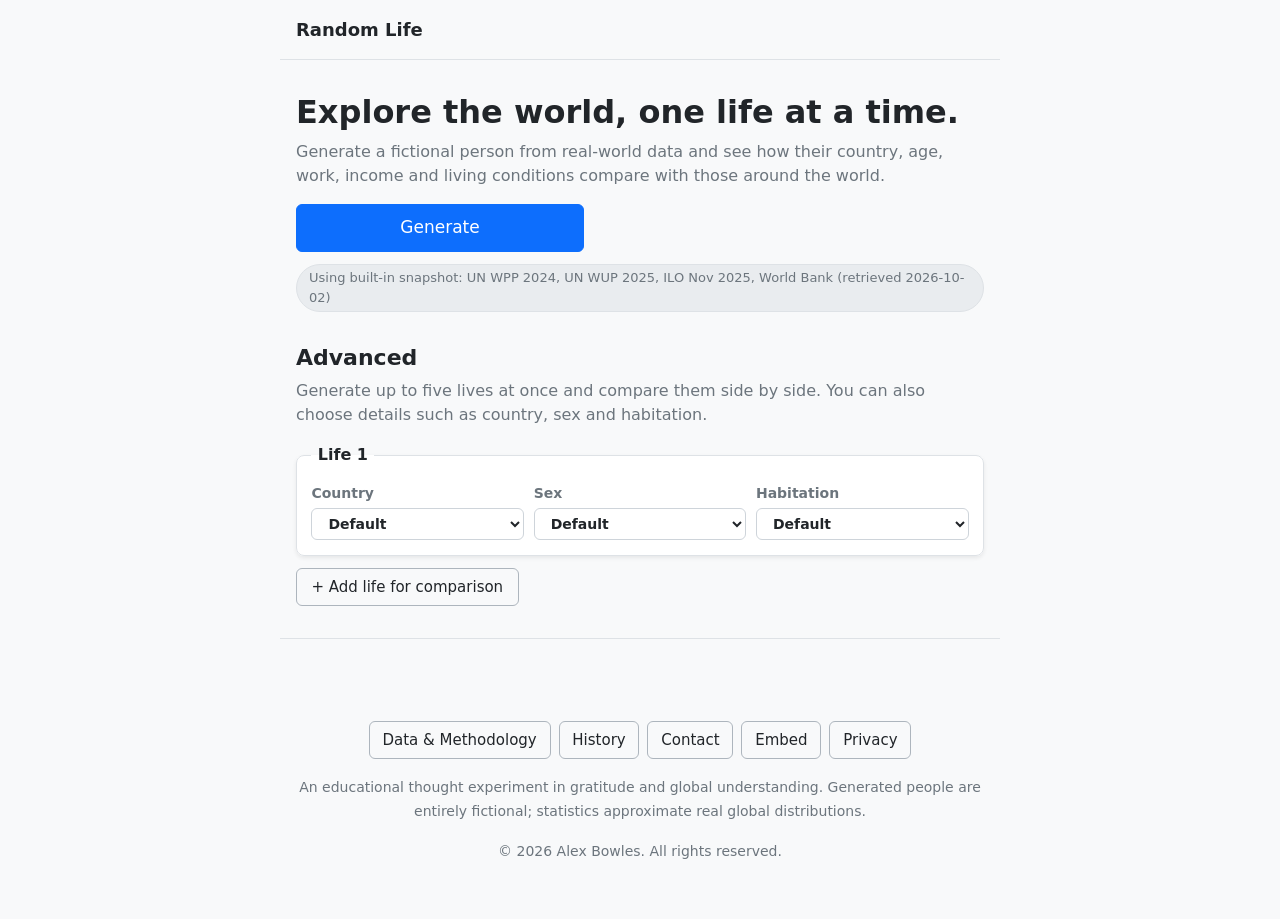
<file: index.html>
<!DOCTYPE html>
<html lang="en">
<head>
  <meta charset="UTF-8">
  <meta name="viewport" content="width=device-width, initial-scale=1">
  <meta name="color-scheme" content="light dark">
  <title>Random Life Generator – Discover a Random Life on Earth</title>
  <meta name="description" content="Free random life generator: create a statistically plausible fictional person — country, age, occupation, income and more, weighted by real global data.">
  <meta name="robots" content="index, follow, max-image-preview:large">
  <meta name="author" content="Alex Bowles">
  <meta name="theme-color" media="(prefers-color-scheme: light)" content="#f8f9fa">
  <meta name="theme-color" media="(prefers-color-scheme: dark)" content="#212529">
  <link rel="canonical" href="https://randomlife.fyi/">
  <meta property="og:type" content="website">
  <meta property="og:site_name" content="Random Life">
  <meta property="og:locale" content="en_US">
  <meta property="og:title" content="Random Life Generator – Discover a Random Life on Earth">
  <meta property="og:description" content="Generate a random person with our free random life generator — a statistically plausible fictional identity with country, age, job, income and more.">
  <meta property="og:url" content="https://randomlife.fyi/">
  <meta property="og:image" content="https://randomlife.fyi/icons/icon-full.png">
  <meta property="og:image:type" content="image/png">
  <meta property="og:image:width" content="1024">
  <meta property="og:image:height" content="1024">
  <meta property="og:image:alt" content="Random Life icon">
  <meta name="twitter:card" content="summary_large_image">
  <meta name="twitter:title" content="Random Life Generator – Discover a Random Life on Earth">
  <meta name="twitter:description" content="Generate a random person with our free random life generator — a statistically plausible fictional identity with country, age, job, income and more.">
  <meta name="twitter:image" content="https://randomlife.fyi/icons/icon-full.png">
  <meta name="twitter:image:alt" content="Random Life icon">
  <meta name="apple-mobile-web-app-capable" content="yes">
  <meta name="apple-mobile-web-app-status-bar-style" content="default">
  <meta name="apple-mobile-web-app-title" content="Random Life">
  <link rel="apple-touch-icon" sizes="180x180" href="icons/apple-touch-icon.png">
  <link rel="manifest" href="manifest.webmanifest">
  <link rel="icon" href="favicon.ico" sizes="any">
  <link rel="stylesheet" href="styles.css">
  <link rel="preconnect" href="https://api.worldbank.org" crossorigin>
  <link rel="dns-prefetch" href="https://api.worldbank.org">
  <script type="application/ld+json">
  {
    "@context": "https://schema.org",
    "@type": "WebApplication",
    "name": "Random Life Generator",
    "alternateName": ["Random Life", "Random Person Generator", "Fictional Identity Generator"],
    "url": "https://randomlife.fyi/",
    "applicationCategory": "EntertainmentApplication",
    "operatingSystem": "Any",
    "browserRequirements": "Requires JavaScript",
    "offers": { "@type": "Offer", "price": "0", "priceCurrency": "USD" },
    "author": { "@type": "Person", "name": "Alex Bowles" },
    "description": "Free random life generator that creates a statistically plausible fictional person — country, age, sex, urban or rural home, occupation, income, life expectancy and more — weighted by official UN, ILO and World Bank data.",
    "featureList": "Random person generator, fictional identity generator, random country picker, age and occupation generator, income estimate, offline support",
    "screenshot": "https://randomlife.fyi/icons/icon-full.png",
    "isAccessibleForFree": true
  }
  </script>
</head>
<body>
  <header class="container">
    <nav>
      <ul>
        <li><strong>Random Life</strong></li>
      </ul>
    </nav>
  </header>

  <main class="container">
    <section>
      <h1>Explore the world, one life at a time.</h1>
      <p>Generate a fictional person from real-world data and see how their country, age, work, income and living conditions compare with those around the world.</p>
      <button id="generate-btn" type="button">Generate</button>
    </section>

    <section id="profile-section" aria-live="polite" hidden>
      <article id="profile-card">
        <header>
          <h2 id="person-name"></h2>
          <p>
            <span id="person-age-gender"></span><br>
            <span id="person-country"><span id="country-flag"></span> <span id="country-name"></span></span>
          </p>
        </header>
        <div class="overflow-auto">
          <table>
            <tbody id="profile-attributes"></tbody>
          </table>
        </div>
        <footer>
          <button id="regenerate-btn" type="button" class="secondary">Generate again</button>
        </footer>
      </article>
    </section>

    <p><small id="data-status" aria-live="polite"></small></p>

    <section id="advanced-section" aria-labelledby="advanced-heading">
      <h2 id="advanced-heading">Advanced</h2>
      <p>Generate up to five lives at once and compare them side by side. You can also choose details such as country, sex and habitation.</p>
      <div id="life-controls-section" aria-label="Life output controls">
        <div id="life-controls"></div>
        <button id="add-life-btn" type="button" class="secondary outline">+ Add life for comparison</button>
      </div>
    </section>
  </main>

  <footer class="container">
    <div style="text-align:center; min-height:50px; margin-bottom:1rem;">
<script>
  atOptions = {
    'key' : '9b01f73b28caab49e3c60b6ccc392688',
    'format' : 'iframe',
    'height' : 50,
    'width' : 320,
    'params' : {}
  };
</script>
<script src="https://www.highrevenueformat.com/9b01f73b28caab49e3c60b6ccc392688/invoke.js"></script>
    </div>
    <div class="footer-actions">
      <button id="info-btn" type="button" class="secondary outline" aria-expanded="false" aria-controls="info-dialog">Data &amp; Methodology</button>
      <button id="history-btn" type="button" class="secondary outline" aria-expanded="false" aria-controls="history-dialog">History</button>
      <button id="contact-btn" type="button" class="secondary outline" aria-expanded="false" aria-controls="contact-dialog">Contact</button>
      <button id="embed-btn" type="button" class="secondary outline" aria-expanded="false" aria-controls="embed-dialog">Embed</button>
      <button id="privacy-btn" type="button" class="secondary outline" aria-expanded="false" aria-controls="privacy-dialog">Privacy</button>
    </div>
    <p><small>An educational thought experiment in gratitude and global understanding. Generated people are entirely fictional; statistics approximate real global distributions.</small></p>
    <p><small>© 2026 Alex Bowles. All rights reserved.</small></p>
  </footer>

  <dialog id="history-dialog" aria-label="History">
    <article>
      <header>
        <button class="dialog-close" type="button" rel="prev" aria-label="Close"></button>
        <h2>History</h2>
      </header>
      <div class="history-tabs" role="tablist" aria-label="History sections">
        <button id="history-tab-recent" type="button" class="secondary outline" role="tab" aria-selected="true" aria-controls="history-recent-pane">Recent</button>
        <button id="history-tab-saved" type="button" class="secondary outline" role="tab" aria-selected="false" aria-controls="history-saved-pane">Saved</button>
      </div>
      <div id="history-recent-pane" role="tabpanel" aria-labelledby="history-tab-recent">
        <p id="history-recent-empty" class="history-empty">No lives generated yet in this session.</p>
        <ul id="history-recent-list" class="history-list"></ul>
      </div>
      <div id="history-saved-pane" role="tabpanel" aria-labelledby="history-tab-saved" hidden>
        <p id="history-saved-empty" class="history-empty">No saved lives yet. Click “Save” next to a recent life to keep it here.</p>
        <ul id="history-saved-list" class="history-list"></ul>
      </div>
      <footer>
        <button class="dialog-close secondary" type="button">Close</button>
      </footer>
    </article>
  </dialog>

  <dialog id="contact-dialog" aria-label="Contact">
    <article>
      <header>
        <button class="dialog-close" type="button" rel="prev" aria-label="Close"></button>
        <h2>Contact</h2>
      </header>
      <!--
        FormSubmit.co: submissions are sent to alexbowles@ferranox.xyz.
        First submission needs one-time activation via the FormSubmit confirmation email.
      -->
      <form action="https://formsubmit.co/de76c51febb6ea70d8ef155535d649cb" method="POST">
        <label for="contact-name">Name
          <input type="text" id="contact-name" name="name" autocomplete="name" placeholder="Your name" required maxlength="100">
        </label>

        <label for="contact-email">Email
          <input type="email" id="contact-email" name="email" autocomplete="email" placeholder="you@example.com" required maxlength="254">
        </label>

        <label for="contact-subject">Subject
          <select id="contact-subject" name="_subject" required>
            <option value="" disabled selected>Choose a subject</option>
            <option value="General question about Random Life">General question</option>
            <option value="Bug report for Random Life">Bug report</option>
            <option value="Data or methodology question">Data / methodology question</option>
            <option value="Privacy request for Random Life">Privacy request</option>
            <option value="Other enquiry for Random Life">Other</option>
          </select>
        </label>

        <label for="contact-message">Message
          <textarea id="contact-message" name="message" rows="6" placeholder="How can we help?" required maxlength="5000"></textarea>
        </label>

        <!-- FormSubmit.co options -->
        <input type="hidden" name="_template" value="table">
        <input type="hidden" name="_captcha" value="true">
        <!-- Honeypot for spam bots (must stay empty). Real users will not see this. -->
        <input type="text" name="_honey" style="display:none" tabindex="-1" autocomplete="off" aria-hidden="true">

        <button type="submit">Send message</button>
      </form>
      <footer>
        <button class="dialog-close secondary" type="button">Close</button>
      </footer>
    </article>
  </dialog>

  <dialog id="embed-dialog" aria-label="Embed Random Life">
    <article>
      <header>
        <button class="dialog-close" type="button" rel="prev" aria-label="Close"></button>
        <h2>Embed Random Life</h2>
      </header>

      <p>Configure a random life generator and copy the resulting HTML into your own website.</p>

      <h3>Embed code</h3>
      <div class="embed-snippet-wrap">
        <pre><code id="embed-snippet"></code></pre>
        <button id="embed-copy-btn" type="button" class="secondary">Copy HTML</button>
        <p><small id="embed-copy-status" aria-live="polite"></small></p>
      </div>

      <h3>Generator options</h3>
      <div class="embed-lives-row">
        <label for="embed-lives-count">Number of lives
          <select id="embed-lives-count">
            <option value="1" selected>1</option>
            <option value="2">2</option>
            <option value="3">3</option>
            <option value="4">4</option>
            <option value="5">5</option>
          </select>
        </label>
      </div>
      <div id="embed-life-controls" aria-label="Embedded lives configuration"></div>

      <div class="embed-styling">
        <h3>Embed styling</h3>
        <div class="embed-style-grid">
          <label for="embed-width-mode">Width
            <select id="embed-width-mode">
              <option value="responsive" selected>Responsive (fills container)</option>
              <option value="fixed">Fixed width</option>
            </select>
          </label>
          <label for="embed-max-width">Maximum width (px)
            <input type="number" id="embed-max-width" min="100" max="2000" step="1" value="900">
          </label>
          <label for="embed-fixed-width">Fixed width (px)
            <input type="number" id="embed-fixed-width" min="200" max="2000" step="1" value="900">
          </label>
          <label for="embed-height">Height (px)
            <input type="number" id="embed-height" min="200" max="2000" step="1" value="600">
          </label>
          <label class="embed-check" for="embed-border">
            <input type="checkbox" id="embed-border"> Show border
          </label>
          <label for="embed-radius">Border radius (px)
            <input type="number" id="embed-radius" min="0" max="50" step="1" value="0">
          </label>
        </div>
      </div>

      <footer>
        <button class="dialog-close secondary" type="button">Close</button>
      </footer>
    </article>
  </dialog>

  <dialog id="privacy-dialog" aria-label="Privacy notice">
    <article>
      <header>
        <button class="dialog-close" type="button" rel="prev" aria-label="Close"></button>
        <h2>Privacy Notice</h2>
      </header>

      <p><small>Last updated: 28 September 2026.</small></p>
      <p>Random Life (randomlife.fyi) is run by <strong>Alex Bowles</strong>. There are no accounts and no sign-in. Contact us any time through the Contact form on this site.</p>

      <h3>Data on your device</h3>
      <p>Saved lives, cached country data, and offline files stay in your own browser (local storage and service-worker cache — not cookies). They are never sent to us. Delete them at any time by clearing site data in your browser settings.</p>

      <h3>Contact form</h3>
      <p>Messages are delivered by <a href="https://formsubmit.co/" rel="noopener">FormSubmit.co</a> and emailed to us. Only what you type (name, email, subject, message) is sent, so please avoid sensitive personal data. We keep correspondence only as long as needed to handle your enquiry, then delete it.</p>

      <h3>Technical data</h3>
      <p>Our hosting provider may log basic connection data (IP address, pages requested, timestamps) for security and reliability. The World Bank API receives standard request data when the app fetches public country statistics. We do not combine these sources into profiles.</p>

      <h3>Advertising with Adsterra</h3>
      <p>This site displays ads supplied by <strong>Adsterra</strong> (AD Market Limited). To serve, measure, and protect against fraud, Adsterra and its partners may use cookies or similar identifiers on your device, including for frequency capping, reporting, and — where you consent — interest-based advertising. See <a href="https://adsterra.com/privacy-policy/" rel="noopener">Adsterra’s Privacy Policy</a> and <a href="https://adsterra.com/cookies/" rel="noopener">Cookies Policy</a> for details.</p>
      <p><strong>Your choices:</strong> block or delete cookies in your browser settings; opt out of interest-based ads at <a href="https://www.aboutads.info/choices" rel="noopener">aboutads.info/choices</a> or, in Europe, <a href="https://www.youronlinechoices.eu/" rel="noopener">youronlinechoices.eu</a>. A cookie-consent control for UK/EEA visitors is on our roadmap — until then, browser-level blocking is the way to refuse non-essential cookies.</p>

      <h3>Why we process data (UK/GDPR legal bases)</h3>
      <p>Consent for non-essential advertising cookies; legitimate interests for security, fraud prevention, basic logging, and replying to messages you send us.</p>

      <h3>Retention and transfers</h3>
      <p>On-device data lasts until you clear it. Contact emails are kept only as long as needed. Adsterra and other providers may process data outside your country (including outside the UK/EEA); where required this relies on safeguards such as adequacy decisions or standard contractual clauses in their terms.</p>

      <h3>Your rights</h3>
      <p>UK/GDPR: access, rectification, erasure, restriction, portability, objection, and withdrawing consent at any time. California and other US states: know, delete, correct, and opt out of sale/sharing of personal information (use the opt-out links above or contact us). To exercise any right, use the Contact form — we respond within one month. Children under 13: this is a general-audience site; we do not knowingly collect children’s data. Unhappy with our response? Complain to the UK ICO at <a href="https://ico.org.uk/make-a-complaint/" rel="noopener">ico.org.uk</a> or your local authority.</p>

      <footer>
        <button class="dialog-close secondary" type="button">Close</button>
      </footer>
    </article>
  </dialog>

  <dialog id="info-dialog" aria-label="Data sources and methodology">
    <article>
      <header>
        <button class="dialog-close" type="button" rel="prev" aria-label="Close"></button>
        <h2>Data Sources &amp; Methodology</h2>
      </header>

      <h3>Data sources</h3>
      <p>The numbers behind each generated life come from the official sources below. Reference years are stated because they are not all the same.</p>
      <ul>
        <li><strong>UN World Population Prospects 2024</strong> (<a href="https://population.un.org/wpp/" rel="noopener">UN DESA, Population Division</a>; medium variant, including the January 2026 interim update for Togo). Reference year 2023 (1 July), the last year the UN labels an estimate rather than a projection. Used for: total population (country weighting), female share, the male and female population at each single year of age 0-100, total fertility rate, and life expectancy at birth for men and women. Built into the site (snapshot); not fetched live.</li>
        <li><strong>UN World Urbanization Prospects 2025</strong> (<a href="https://population.un.org/wup/" rel="noopener">UN DESA, Population Division</a>). Share of the population living in urban areas under each country's own national definition of "urban" (not the Degree of Urbanization classification), 2023. Built into the site; not fetched live.</li>
        <li><strong>ILO modelled estimates, November 2025</strong> (<a href="https://ilostat.ilo.org/" rel="noopener">ILOSTAT</a>). Employment by broad sector (agriculture / industry / services, % of employed people aged 15+) and the unemployment rate (% of the labour force aged 15+), 2024, the latest full year in the release. These are modelled estimates: where a country has no recent survey the ILO imputes values. Built into the site; not fetched live.</li>
        <li><strong>World Bank Open Data (World Development Indicators)</strong> (<a href="https://data.worldbank.org/" rel="noopener">data.worldbank.org</a>). GDP per capita (current US$), access to electricity, basic drinking water, basic sanitation and internet use, plus each country's income group and region. Newest value per country within the last ten years. The access and internet series are published by the World Bank from their originators (SDG 7.1.1 electrification dataset; WHO/UNICEF Joint Monitoring Programme; International Telecommunication Union). Fetched live when online, with a built-in snapshot as fallback.</li>
      </ul>
      <p>Where a UN or ILO source has no value for a country, the matching World Bank series is used if it has one; otherwise the value is left blank and the generator uses its default (for example, the field shows N/A).</p>

      <h3>Live data</h3>
      <p>When online, the app fetches the World Bank country list (income groups and regions) and the most recent value (<code>mrv=5</code>, newest available kept) for these five indicators. Each one is checked (expected structure, finite numbers in a sensible range, known country codes) and applied on its own; anything that fails keeps its built-in value.</p>
      <ul>
        <li><code>NY.GDP.PCAP.CD</code> - GDP per capita (current US$)</li>
        <li><code>EG.ELC.ACCS.ZS</code> - access to electricity (% of population)</li>
        <li><code>SH.H2O.BASW.ZS</code> - people using at least basic drinking water services (%)</li>
        <li><code>SH.STA.BASS.ZS</code> - people using at least basic sanitation services (%)</li>
        <li><code>IT.NET.USER.ZS</code> - individuals using the internet (% of population)</li>
      </ul>
      <p>The UN and ILO figures are bulk downloads that are revised only every year or two, so they are not requested from your browser: they are built into the site as a compact snapshot, which also means the first life can be generated with no network. Flags are derived from country codes and need no data source. Live results are cached in your browser (refreshed every 12 hours). If the API is unavailable, the app falls back to cached and then built-in data.</p>

      <h3>Methodology</h3>
      <ul>
        <li><strong>Country</strong> - picked at random from all World Bank members (plus Taiwan), weighted by UN population, so bigger countries turn up more often.</li>
        <li><strong>Sex</strong> - drawn from the country's female share of the population.</li>
        <li><strong>Age</strong> - drawn from the country's UN population at each single year of age (0 to 100; 100 means 100 or older) for the person's sex. Once the person's sex is drawn, age comes from that sex's distribution, so ages differ by sex as they do in the real population. If a country had no age data the older six-band approximation would be used instead; currently only the Channel Islands rely on it.</li>
        <li><strong>Urban vs. rural</strong> - decided by the country's urban share under its national definition.</li>
        <li><strong>Occupation</strong> - Random Life's own model: a hand-built list weighted by income group and habitat, refined per country by its employment mix (agriculture / industry / services) and unemployment rate, limited to plausible working ages, with student and retirement shares that differ by income group.</li>
        <li><strong>Income</strong> - Random Life's own construction: GDP per capita multiplied by hand-built ratios for income group, occupation and age, plus random variation. A rough figure in nominal USD, not PPP.</li>
        <li><strong>Habitation</strong> - Random Life's own dwelling-type tables by income group and urban / rural.</li>
        <li><strong>Life expectancy</strong> - the national average at birth for the person's sex. It is a population average, not a prediction for any individual.</li>
        <li><strong>Electricity, drinking water, sanitation, and internet</strong> - Random Life's own probability model: the person either has it or not, drawn from the national rate (a country with 63% electricity access gives each person a 63% chance). A national percentage is a probability, not a claim about any particular household.</li>
        <li><strong>Children</strong> - drawn from the national total fertility rate and adjusted for age (Random Life's own rule): under-18s have none, and completed family size is approached by the mid-40s.</li>
      </ul>

      <h3>Official data and Random Life's own modelling</h3>
      <ul>
        <li><strong>Official data:</strong> World Bank GDP per capita, electricity, water, sanitation, internet, income group and region.</li>
        <li><strong>Official modelled data:</strong> UN population, age, fertility, life expectancy and urban figures are UN estimates built from censuses, surveys and demographic models; ILO sector and unemployment figures are ILO modelled estimates.</li>
        <li><strong>Random Life's own assumptions (not official statistics):</strong> occupation probabilities, the income construction, dwelling-type tables, student and retired shares, the probability model for water, sanitation, electricity and internet, and the age rules for children. Official inputs do not make these outputs official or accurate for any real person.</li>
      </ul>

      <h3>Limitations</h3>
      <ul>
        <li>Income figures are rough estimates in nominal USD - <em>not</em> adjusted for local purchasing power (PPP).</li>
        <li>Population, age, fertility, life expectancy and urban figures refer to 2023, sector and unemployment figures to 2024, and World Bank values to the newest year available (typically 1-2 years old).</li>
        <li>Names are illustrative, grouped by broad cultural region, and are not exhaustive or country-specific.</li>
        <li>Some small territories lack values in some sources and show N/A. Taiwan is not covered by the World Bank, so its GDP per capita and access figures are earlier approximations that have no official source here.</li>
      </ul>

      <h3>Attribution and licences</h3>
      <ul>
        <li>United Nations, Department of Economic and Social Affairs, Population Division (2024). World Population Prospects 2024, Online Edition (with the 2026 interim update for Togo); and (2025) World Urbanization Prospects 2025, Online Data. Licensed under <a href="https://creativecommons.org/licenses/by/3.0/igo/" rel="noopener">CC BY 3.0 IGO</a>. Random Life reformats and combines these data; this does not imply endorsement by the United Nations.</li>
        <li>ILOSTAT, ILO modelled estimates, November 2025 (<a href="https://ilostat.ilo.org/" rel="noopener">ilostat.ilo.org</a>). &copy; International Labour Organization, <a href="https://creativecommons.org/licenses/by/4.0/" rel="noopener">CC BY 4.0</a>. Sector shares are calculated by Random Life from ILO employment counts. This adaptation has not been reviewed or endorsed by the ILO.</li>
        <li>World Bank, World Development Indicators, <a href="https://creativecommons.org/licenses/by/4.0/" rel="noopener">CC BY 4.0</a>. Internet use: ITU; drinking water and sanitation: WHO/UNICEF JMP; electricity: SDG 7.1.1 custodians; GDP per capita: national accounts, OECD and World Bank staff estimates.</li>
      </ul>

      <h3>Note</h3>
      <p>All generated people are <strong>entirely fictional</strong>. No attempt is made to represent any real individual, living or dead.</p>

      <footer>
        <button class="dialog-close secondary" type="button">Close</button>
      </footer>
    </article>
  </dialog>

  <!-- Classic scripts, loaded in dependency order (no bundler required). -->
  <script src="js/names.js"></script>
  <script src="js/dataset.js"></script>
  <script src="js/data.js"></script>
  <script src="js/generator.js"></script>
  <script src="js/embed.js"></script>
  <script src="js/ui.js"></script>
  <script src="js/app.js"></script>
</body>
</html>
</file>
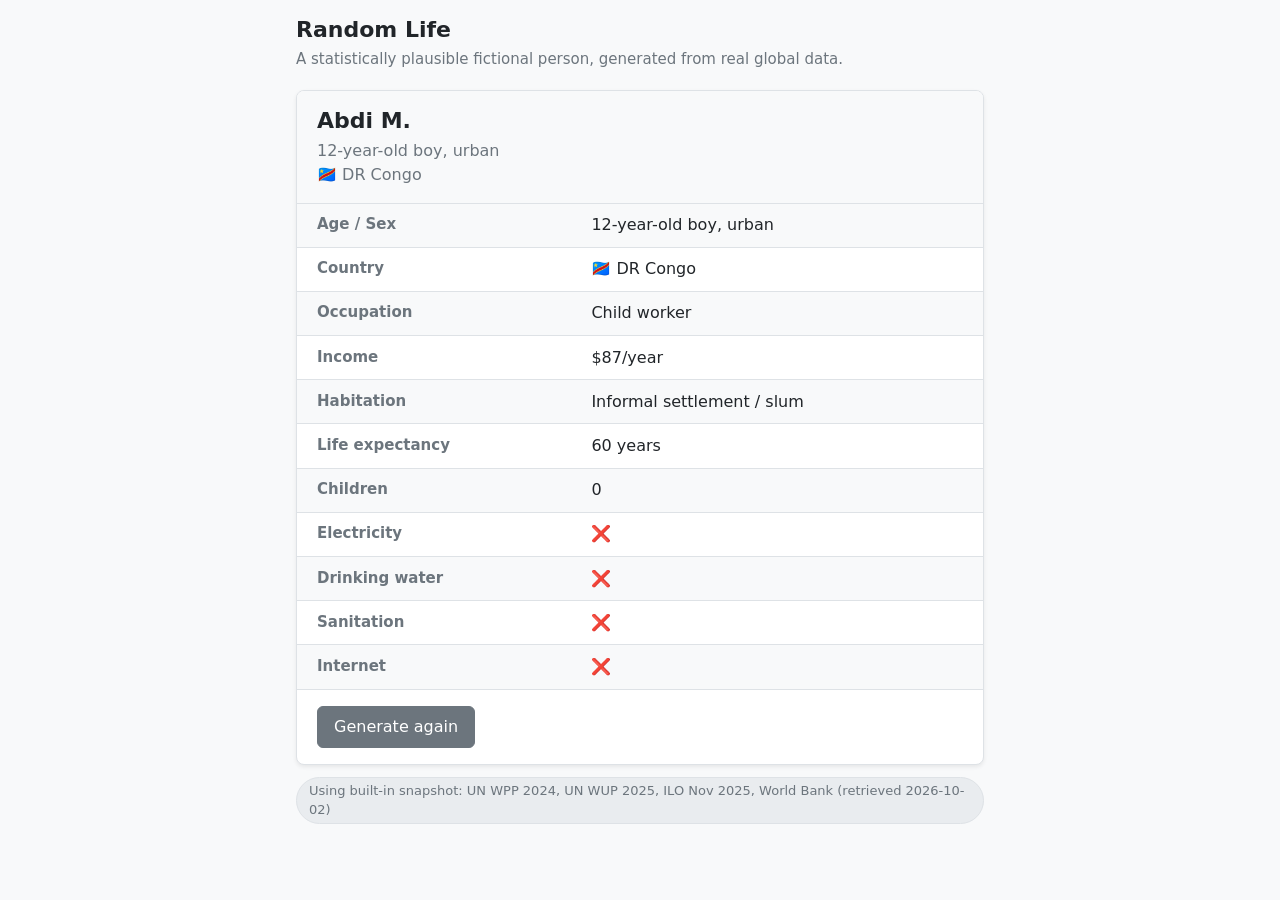
<file: embed/index.html>
<!DOCTYPE html>
<html lang="en">
<head>
  <meta charset="UTF-8">
  <meta name="viewport" content="width=device-width, initial-scale=1">
  <meta name="color-scheme" content="light dark">
  <title>Random Life – Embedded Generator</title>
  <meta name="description" content="Embedded random life generator — a statistically plausible fictional person, weighted by real global data.">
  <meta name="robots" content="noindex, follow">
  <link rel="canonical" href="https://randomlife.fyi/embed">
  <link rel="icon" href="../favicon.ico" sizes="any">
  <link rel="stylesheet" href="../styles.css">
  <style>
    body.embed { min-height: 0; }
    main.embed-main { padding-top: 1rem; padding-bottom: 1rem; }
    .embed-top { margin-bottom: 1rem; }
    .embed-top h1 { font-size: 1.375rem; margin-bottom: 0.25rem; }
    .embed-top p { color: var(--muted); margin-bottom: 0; font-size: 0.9375rem; }
  </style>
</head>
<body class="embed">
  <main class="container embed-main">
    <div class="embed-top">
      <h1>Random Life</h1>
      <p>A statistically plausible fictional person, generated from real global data.</p>
    </div>

    <section id="embed-profile-section" aria-live="polite">
      <article id="embed-profile-card">
        <header id="embed-profile-header">
          <h2 id="embed-person-name"></h2>
          <p>
            <span id="embed-person-age-gender"></span><br>
            <span id="embed-person-country"><span id="embed-country-flag"></span> <span id="embed-country-name"></span></span>
          </p>
        </header>
        <div class="overflow-auto">
          <table>
            <tbody id="embed-profile-attributes"></tbody>
          </table>
        </div>
        <footer>
          <button id="embed-generate-btn" type="button" class="secondary">Generate again</button>
        </footer>
      </article>
    </section>

    <p><small id="embed-data-status" aria-live="polite"></small></p>
  </main>

  <script src="../js/names.js"></script>
  <script src="../js/dataset.js"></script>
  <script src="../js/data.js"></script>
  <script src="../js/generator.js"></script>
  <script src="../js/embed.js"></script>
  <script>
  (function () {
    'use strict';
    var App = window.App || {};
    var configs = [{ country: 'default', sex: 'default', habitation: 'default' }];

    function $(id) { return document.getElementById(id); }

    function fmtMoney(n) {
      return n.toLocaleString('en-US', { maximumFractionDigits: 0 });
    }

    function sexWord(sex, age) {
      if (age <= 12) return sex === 'male' ? 'boy' : 'girl';
      if (age <= 17) return sex === 'male' ? 'teenage boy' : 'teenage girl';
      return sex === 'male' ? 'man' : 'woman';
    }

    function attrRow(label, value, cellClass) {
      var row = document.createElement('tr');
      var th = document.createElement('th');
      th.setAttribute('scope', 'row');
      th.textContent = label;
      var td = document.createElement('td');
      td.textContent = value;
      if (cellClass) td.className = cellClass;
      row.appendChild(th);
      row.appendChild(td);
      return row;
    }

    function personDetailRows(person, tbody) {
      tbody.appendChild(attrRow('Age / Sex', person.age + '-year-old ' +
        sexWord(person.sex, person.age) + ', ' + (person.isUrban ? 'urban' : 'rural')));
      tbody.appendChild(attrRow('Country', (person.country.flag ? person.country.flag + ' ' : '') + person.country.name));
      tbody.appendChild(attrRow('Occupation', person.occupation.name, 'occ'));
      tbody.appendChild(attrRow('Income', person.income == null
        ? 'N/A' : '$' + fmtMoney(person.income) + '/year'));
      tbody.appendChild(attrRow('Habitation', person.habitation));
      tbody.appendChild(attrRow('Life expectancy', Math.round(person.lifeExpectancy) + ' years'));
      if (person.children == null || person.fertility == null) {
        tbody.appendChild(attrRow('Children', 'N/A'));
      } else {
        tbody.appendChild(attrRow('Children', String(person.children)));
      }
      function accessRow(label, has) {
        tbody.appendChild(attrRow(label, has == null ? 'N/A' : (has ? '✅' : '❌')));
      }
      if (person.electricity) accessRow('Electricity', person.electricity.has);
      if (person.water) accessRow('Drinking water', person.water.has);
      if (person.sanitation) accessRow('Sanitation', person.sanitation.has);
      if (person.internet) {
        accessRow('Internet', person.internet.uses == null ? null : !!person.internet.uses);
      }
    }

    function ensureHead() {
      var card = $('embed-profile-card');
      var table = card ? card.querySelector('table') : null;
      if (!table) return null;
      var head = table.querySelector('thead');
      if (!head) {
        head = document.createElement('thead');
        table.insertBefore(head, table.firstChild);
      }
      return head;
    }

    function renderSingle(person) {
      var card = $('embed-profile-card');
      var table = card ? card.querySelector('table') : null;
      var head = table ? table.querySelector('thead') : null;
      if (head) head.hidden = true;
      if (table) table.removeAttribute('data-compare');
      $('embed-profile-header').hidden = false;
      $('embed-person-name').textContent =
        (person.name.first + ' ' + (person.name.last ? person.name.last.charAt(0) + '.' : '')).trim();
      $('embed-person-age-gender').textContent = person.age + '-year-old ' +
        sexWord(person.sex, person.age) + ', ' + (person.isUrban ? 'urban' : 'rural');
      $('embed-country-flag').textContent = person.country.flag || '';
      $('embed-country-name').textContent = person.country.name;
      var tbody = $('embed-profile-attributes');
      tbody.innerHTML = '';
      personDetailRows(person, tbody);
    }

    function incomeText(p) {
      if (!p || p.income == null) return 'N/A';
      return '$' + fmtMoney(p.income) + '/year';
    }
    function childrenText(p) {
      if (!p || p.children == null || p.fertility == null) return 'N/A';
      return String(p.children);
    }
    function accessText(has) {
      if (has == null) return 'N/A';
      return has ? '✅' : '❌';
    }

    function renderMultiple(persons) {
      $('embed-profile-header').hidden = true;
      var card = $('embed-profile-card');
      var table = card ? card.querySelector('table') : null;
      if (table) table.setAttribute('data-compare', 'true');
      var head = ensureHead();
      if (head) {
        head.hidden = false;
        head.innerHTML = '';
        var hr = document.createElement('tr');
        var corner = document.createElement('th');
        corner.setAttribute('scope', 'col');
        corner.className = 'compare-corner';
        corner.textContent = '';
        hr.appendChild(corner);
        for (var i = 0; i < persons.length; i++) {
          var th = document.createElement('th');
          th.setAttribute('scope', 'col');
          th.className = 'compare-person';
          var nd = document.createElement('div');
          nd.className = 'compare-name';
          var nm = persons[i].name;
          nd.textContent = (nm.first + ' ' + (nm.last ? nm.last.charAt(0) + '.' : '')).trim();
          var sd = document.createElement('div');
          sd.className = 'compare-sub';
          sd.textContent = persons[i].age + '-year-old ' +
            sexWord(persons[i].sex, persons[i].age) + ', ' +
            (persons[i].isUrban ? 'urban' : 'rural');
          var cd = document.createElement('div');
          cd.className = 'compare-country';
          cd.textContent = (persons[i].country.flag ? persons[i].country.flag + ' ' : '') +
            persons[i].country.name;
          th.appendChild(nd);
          th.appendChild(sd);
          th.appendChild(cd);
          hr.appendChild(th);
        }
        head.appendChild(hr);
      }
      var tbody = $('embed-profile-attributes');
      tbody.innerHTML = '';
      function row(label, fn, cls) {
        var tr = document.createElement('tr');
        var th2 = document.createElement('th');
        th2.setAttribute('scope', 'row');
        th2.textContent = label;
        tr.appendChild(th2);
        for (var j = 0; j < persons.length; j++) {
          var td = document.createElement('td');
          td.textContent = fn(persons[j]);
          if (cls) td.className = cls;
          tr.appendChild(td);
        }
        tbody.appendChild(tr);
      }
      row('Occupation', function (p) { return p.occupation.name; }, 'occ');
      row('Income', incomeText);
      row('Habitation', function (p) { return p.habitation; });
      row('Life expectancy', function (p) { return Math.round(p.lifeExpectancy) + ' years'; });
      row('Children', childrenText);
      row('Electricity', function (p) { return p.electricity ? accessText(p.electricity.has) : 'N/A'; });
      row('Drinking water', function (p) { return p.water ? accessText(p.water.has) : 'N/A'; });
      row('Sanitation', function (p) { return p.sanitation ? accessText(p.sanitation.has) : 'N/A'; });
      row('Internet', function (p) {
        if (!p.internet || p.internet.uses == null) return 'N/A';
        return accessText(!!p.internet.uses);
      });
    }

    function generate() {
      var btn = $('embed-generate-btn');
      if (btn) {
        btn.disabled = true;
        btn.setAttribute('aria-busy', 'true');
      }
      function run() {
        try {
          var countries = App.getCountries();
          var persons = [];
          for (var i = 0; i < configs.length; i++) {
            var ov = App.embedOverridesFromConfig
              ? App.embedOverridesFromConfig(configs[i])
              : { countryCode: null, sex: null, habitation: null };
            var p = App.generatePerson(countries, ov);
            if (p) persons.push(p);
          }
          if (persons.length === 1) renderSingle(persons[0]);
          else if (persons.length > 1) renderMultiple(persons);
        } catch (e) {
          if (window.console) console.warn('embed generate failed', e);
        } finally {
          if (btn) {
            btn.disabled = false;
            btn.removeAttribute('aria-busy');
          }
        }
      }
      // Let the button state paint first.
      if (window.requestAnimationFrame) {
        window.requestAnimationFrame(function () {
          window.setTimeout(run, 60);
        });
      } else {
        window.setTimeout(run, 60);
      }
    }

    function updateStatus() {
      var st = App.DATA_LOAD_STATUS || { message: 'Using built-in data', source: 'static' };
      var el = $('embed-data-status');
      if (el) {
        el.textContent = st.message;
        el.setAttribute('data-source', st.source);
      }
    }

    function init() {
      try {
        var parsed = App.parseEmbedParams
          ? App.parseEmbedParams(window.location.search)
          : [{ country: 'default', sex: 'default', habitation: 'default' }];
        if (parsed && parsed.length) configs = parsed;
      } catch (e) {
        configs = [{ country: 'default', sex: 'default', habitation: 'default' }];
      }
      var btn = $('embed-generate-btn');
      if (btn) btn.addEventListener('click', generate);
      App.loadData().then(function () {
        updateStatus();
        generate();
      }).catch(function () {
        updateStatus();
        generate();
      });
      updateStatus();
    }

    if (document.readyState === 'loading') {
      document.addEventListener('DOMContentLoaded', init);
    } else {
      init();
    }
  })();
  </script>
</body>
</html>
</file>
<file: styles.css>
/* styles.css — Random Life: plain classroom tool.
 * No framework, no theme. Basic colours only: white/grey + standard blue.
 * Mobile-first. Light/dark follows the OS (same as Pico did).
 */

:root {
  color-scheme: light dark;

  --font-sans: system-ui, -apple-system, "Segoe UI", Roboto, Arial, sans-serif;
  --font-mono: ui-monospace, SFMono-Regular, Menlo, Consolas, monospace;

  /* Light */
  --bg: #f8f9fa;
  --surface: #ffffff;
  --text: #212529;
  --muted: #6c757d;
  --border: #dee2e6;
  --border-strong: #adb5bd;
  --input-bg: #ffffff;
  --input-border: #ced4da;
  --primary: #0d6efd;
  --primary-hover: #0b5ed7;
  --on-primary: #ffffff;
  --secondary: #6c757d;
  --secondary-hover: #5c636a;
  --stripe: #f8f9fa;
  --badge-bg: #e9ecef;
  --link: #0d6efd;
  --code-bg: #f1f3f5;
  --shadow: 0 0.125rem 0.25rem rgba(0, 0, 0, 0.075);
  --backdrop: rgba(33, 37, 41, 0.5);
  --focus-ring: rgba(13, 110, 253, 0.25);

  --radius: 0.375rem;
  --measure: 45rem;
}

@media (prefers-color-scheme: dark) {
  :root {
    --bg: #212529;
    --surface: #2b3035;
    --text: #f8f9fa;
    --muted: #adb5bd;
    --border: #495057;
    --border-strong: #6c757d;
    --input-bg: #212529;
    --input-border: #495057;
    --primary: #0d6efd;
    --primary-hover: #0b5ed7;
    --on-primary: #ffffff;
    --secondary: #6c757d;
    --secondary-hover: #5c636a;
    --stripe: rgba(255, 255, 255, 0.03);
    --badge-bg: #343a40;
    --link: #6ea8fe;
    --code-bg: #343a40;
    --shadow: 0 0.125rem 0.25rem rgba(0, 0, 0, 0.4);
    --backdrop: rgba(0, 0, 0, 0.6);
    --focus-ring: rgba(110, 168, 254, 0.35);
  }
}

/* ---------- Base ---------- */

*, *::before, *::after { box-sizing: border-box; }

[hidden] { display: none !important; }

html {
  -webkit-text-size-adjust: 100%;
  font-size: 100%;
}

body {
  margin: 0;
  font-family: var(--font-sans);
  line-height: 1.5;
  color: var(--text);
  background: var(--bg);
  min-height: 100vh;
}

.container {
  width: 100%;
  max-width: var(--measure);
  margin-inline: auto;
  padding-inline: 1rem;
}

/* ---------- Type ---------- */

h1, h2, h3 {
  line-height: 1.25;
  font-weight: 700;
  margin: 0 0 0.5rem;
  color: var(--text);
}

h1 { font-size: 1.75rem; }
h2 { font-size: 1.375rem; }
h3 { font-size: 1.0625rem; margin-top: 1.5rem; }

p { margin: 0 0 1rem; }

small { font-size: 0.875em; color: var(--muted); }

a { color: var(--link); }
a:hover { text-decoration-thickness: 2px; }

code {
  font-family: var(--font-mono);
  font-size: 0.875em;
  background: var(--code-bg);
  border: 1px solid var(--border);
  border-radius: 0.25rem;
  padding: 0.1em 0.35em;
  color: var(--text);
}

ul, ol { padding-left: 1.25rem; }
li { margin-bottom: 0.25rem; }

/* ---------- Header ---------- */

body > header.container {
  padding-top: 1rem;
  padding-bottom: 0.75rem;
  border-bottom: 1px solid var(--border);
}

body > header nav ul {
  list-style: none;
  margin: 0;
  padding: 0;
}

body > header nav strong {
  font-size: 1.125rem;
  font-weight: 700;
}

/* ---------- Main ---------- */

main.container {
  padding-top: 1.5rem;
  padding-bottom: 2rem;
}

main > section:first-child p,
#advanced-section > p {
  color: var(--muted);
}

/* ---------- Buttons (standard blue / grey) ---------- */

button,
a[role="button"] {
  font: inherit;
  font-weight: 400;
  line-height: 1.5;
  cursor: pointer;
  display: inline-block;
  text-align: center;
  text-decoration: none;
  vertical-align: middle;
  border: 1px solid var(--primary);
  border-radius: var(--radius);
  background: var(--primary);
  color: var(--on-primary);
  padding: 0.5rem 1rem;
}

button:hover,
a[role="button"]:hover {
  background: var(--primary-hover);
  border-color: var(--primary-hover);
  color: var(--on-primary);
}

button:disabled {
  opacity: 0.65;
  cursor: not-allowed;
}

/* Solid grey secondary (e.g. "Generate again"). */
button.secondary,
a[role="button"].secondary {
  background: var(--secondary);
  border-color: var(--secondary);
  color: #fff;
}

button.secondary:hover,
a[role="button"].secondary:hover {
  background: var(--secondary-hover);
  border-color: var(--secondary-hover);
  color: #fff;
}

/* Outline grey (footer + tabs). */
button.outline,
a[role="button"].outline {
  background: transparent;
}

button.secondary.outline,
a[role="button"].secondary.outline {
  background: transparent;
  border-color: var(--border-strong);
  color: var(--text);
}

button.secondary.outline:hover,
a[role="button"].secondary.outline:hover {
  background: var(--badge-bg);
  border-color: var(--border-strong);
  color: var(--text);
}

#generate-btn {
  width: 100%;
  font-size: 1.0625rem;
  padding: 0.65rem 1rem;
}
@media (min-width: 600px) {
  #generate-btn { width: auto; min-width: 18rem; }
}

/* ---------- Life output controls (comparison) ---------- */

#life-controls-section {
  margin: 1rem 0 0;
}

#life-controls {
  display: grid;
  gap: 0.75rem;
  margin-bottom: 0.75rem;
}

.life-control {
  position: relative;
  margin: 0;
  padding: 0.75rem 0.9rem 0.9rem;
  background: var(--surface);
  border: 1px solid var(--border);
  border-radius: 0.5rem;
  box-shadow: var(--shadow);
}

.life-control > legend {
  font-weight: 700;
  padding: 0 0.4rem;
}

.life-remove-btn {
  position: absolute;
  top: 0.5rem;
  right: 0.6rem;
  font-size: 0.8125rem;
  padding: 0.2rem 0.6rem;
}

.life-fields {
  display: grid;
  gap: 0.6rem;
  grid-template-columns: 1fr;
  margin-top: 0.25rem;
}

@media (min-width: 600px) {
  .life-fields { grid-template-columns: 1fr 1fr 1fr; }
}

.life-fields label {
  margin: 0;
  font-size: 0.875rem;
  font-weight: 600;
  color: var(--muted);
}

.life-fields select {
  margin-top: 0.25rem;
}

#add-life-btn {
  width: 100%;
  font-size: 0.9375rem;
  padding: 0.45rem 0.9rem;
}
@media (min-width: 600px) {
  #add-life-btn { width: auto; }
}

#advanced-section {
  margin-top: 2rem;
}

/* Spinner for aria-busy. */
button[aria-busy="true"] { pointer-events: none; }
button[aria-busy="true"]::after {
  content: "";
  display: inline-block;
  width: 1em;
  height: 1em;
  margin-left: 0.5em;
  vertical-align: -0.125em;
  border: 0.15em solid currentColor;
  border-top-color: transparent;
  border-radius: 50%;
  animation: rl-spin 0.75s linear infinite;
}
@keyframes rl-spin { to { transform: rotate(360deg); } }

:focus-visible {
  outline: 0;
  box-shadow: 0 0 0 0.25rem var(--focus-ring);
}
button:focus:not(:focus-visible) { box-shadow: none; }

/* ---------- Result card ---------- */

#profile-section,
#embed-profile-section { margin-top: 1.25rem; }

#profile-card,
#embed-profile-card {
  background: var(--surface);
  border: 1px solid var(--border);
  border-radius: 0.5rem;
  box-shadow: var(--shadow);
  margin: 0;
  overflow: hidden;
}

#profile-card > header,
#embed-profile-card > header {
  padding: 1rem 1.25rem;
  border-bottom: 1px solid var(--border);
  background: var(--stripe);
}

#profile-card > header h2,
#embed-profile-card > header h2 { margin-bottom: 0.25rem; }

#profile-card > header p,
#embed-profile-card > header p { margin: 0; color: var(--muted); }

#profile-card > footer,
#embed-profile-card > footer {
  padding: 1rem 1.25rem;
  border-top: 1px solid var(--border);
}

#regenerate-btn,
#embed-generate-btn { width: 100%; }
@media (min-width: 600px) {
  #regenerate-btn,
  #embed-generate-btn { width: auto; }
}

/* ---------- Table ---------- */

.overflow-auto { overflow-x: auto; }

table {
  width: 100%;
  border-collapse: collapse;
  table-layout: fixed;
  font-size: 1rem;
}

tbody th,
tbody td {
  padding: 0.6rem 1.25rem;
  text-align: left;
  vertical-align: top;
  border-bottom: 1px solid var(--border);
}

tbody tr:last-child th,
tbody tr:last-child td { border-bottom: none; }

tbody tr:nth-child(odd) td,
tbody tr:nth-child(odd) th { background: var(--stripe); }

tbody th {
  font-weight: 600;
  color: var(--muted);
  width: 40%;
  font-size: 0.9375rem;
}

tbody td { color: var(--text); }

/* ---------- Comparison table (multiple lives) ---------- */

#profile-card .overflow-auto,
#embed-profile-card .overflow-auto {
  overflow-x: auto;
  max-width: 100%;
  -webkit-overflow-scrolling: touch;
}

#profile-card table[data-compare],
#embed-profile-card table[data-compare] {
  table-layout: fixed;
  width: max-content;
  min-width: 100%;
}

#profile-card table[data-compare] thead th,
#embed-profile-card table[data-compare] thead th {
  padding: 0.75rem 1rem;
  text-align: left;
  vertical-align: top;
  border-bottom: 1px solid var(--border);
  background: var(--stripe);
  font-size: 1rem;
  overflow: hidden;
}

#profile-card table[data-compare] thead th.compare-corner,
#embed-profile-card table[data-compare] thead th.compare-corner {
  width: 8.5rem;
  min-width: 8.5rem;
  max-width: 8.5rem;
  position: sticky;
  left: 0;
  z-index: 3;
}

#profile-card table[data-compare] thead th.compare-person,
#embed-profile-card table[data-compare] thead th.compare-person {
  width: 12rem;
  min-width: 12rem;
  max-width: 12rem;
}

#profile-card table[data-compare] tbody th,
#embed-profile-card table[data-compare] tbody th {
  position: sticky;
  left: 0;
  z-index: 2;
  width: 8.5rem;
  min-width: 8.5rem;
  max-width: 8.5rem;
  background: var(--surface);
  border-right: 1px solid var(--border);
  white-space: nowrap;
  overflow: hidden;
  text-overflow: ellipsis;
}

#profile-card table[data-compare] tbody td,
#embed-profile-card table[data-compare] tbody td {
  width: 12rem;
  min-width: 12rem;
  max-width: 12rem;
  white-space: normal;
  overflow-wrap: anywhere;
}

/* Occupation values are condensed (see data.js) and pinned to one line. */
td.occ {
  white-space: nowrap;
  overflow: hidden;
  text-overflow: ellipsis;
}

#profile-card table[data-compare] tbody tr:nth-child(odd) td,
#embed-profile-card table[data-compare] tbody tr:nth-child(odd) td {
  background: var(--stripe);
}

#profile-card table[data-compare] tbody tr:nth-child(odd) th,
#embed-profile-card table[data-compare] tbody tr:nth-child(odd) th {
  /* Keep row labels opaque so scrolled columns slide underneath cleanly. */
  background: var(--surface);
  /* Subtle stripe hint without translucency issues in dark mode. */
  box-shadow: inset 0 0 0 999px var(--stripe);
}

.compare-name {
  font-weight: 700;
  color: var(--text);
  font-size: 1.0625rem;
  line-height: 1.3;
}

.compare-sub,
.compare-country {
  font-weight: 400;
  font-size: 0.875rem;
  color: var(--muted);
  line-height: 1.4;
}

.compare-country {
  margin-top: 0.1rem;
}

/* ---------- Status badge ---------- */

#data-status,
#embed-data-status {
  display: inline-block;
  margin-top: 0.75rem;
  font-size: 0.8125rem;
  color: var(--muted);
  background: var(--badge-bg);
  border: 1px solid var(--border);
  border-radius: 999px;
  padding: 0.2rem 0.75rem;
}

/* ---------- Footer ---------- */

body > footer.container {
  border-top: 1px solid var(--border);
  padding-top: 1rem;
  padding-bottom: 2.5rem;
  text-align: center;
}

.footer-actions {
  display: flex;
  flex-wrap: wrap;
  justify-content: center;
  gap: 0.5rem;
  margin: 1rem 0;
}

.footer-actions button {
  font-size: 0.9375rem;
  padding: 0.4rem 0.8rem;
}

/* ---------- Dialogs ---------- */

dialog {
  border: 1px solid var(--border);
  background: var(--surface);
  color: var(--text);
  border-radius: 0.5rem;
  padding: 0;
  width: min(36rem, calc(100vw - 2rem));
  max-height: calc(100vh - 2rem);
  max-height: calc(100dvh - 2rem);
  overflow-y: auto;
  overscroll-behavior: contain;
  box-shadow: 0 0.5rem 1.5rem rgba(0, 0, 0, 0.25);
}

dialog::backdrop { background: var(--backdrop); }

/* Single scroll container: the dialog itself scrolls, the inner
   article must not (two nested scrollers = two side-by-side scrollbars). */
dialog article {
  margin: 0;
  position: relative;
  max-height: none;
  overflow: visible;
}

dialog article > header {
  display: flex;
  align-items: center;
  justify-content: space-between;
  gap: 1rem;
  padding: 1rem 1.25rem;
  border-bottom: 1px solid var(--border);
}

dialog article > header h2 {
  margin: 0;
  padding-right: 2rem;
}

dialog article > div,
dialog article > form,
dialog article > p,
dialog article > h3,
dialog article > ul {
  margin-inline: 1.25rem;
}
dialog article > p:first-of-type,
dialog article > h3:first-of-type,
dialog article > ul:first-of-type { margin-top: 1rem; }

dialog article > footer {
  display: flex;
  justify-content: flex-end;
  gap: 0.5rem;
  padding: 1rem 1.25rem;
  border-top: 1px solid var(--border);
  margin-top: 1.25rem;
  background: var(--stripe);
  border-bottom-left-radius: 0.5rem;
  border-bottom-right-radius: 0.5rem;
}

/* Plain text "x" close button (empty button in markup). */
button.dialog-close[rel="prev"] {
  position: absolute;
  top: 0.6rem;
  right: 0.6rem;
  width: 2rem;
  height: 2rem;
  padding: 0;
  line-height: 1;
  background: transparent;
  border-color: transparent;
  color: var(--muted);
  font-size: 1.25rem;
  font-weight: 700;
}
button.dialog-close[rel="prev"]::after { content: "×"; }
button.dialog-close[rel="prev"]:hover {
  background: var(--badge-bg);
  border-color: var(--border);
  color: var(--text);
}

/* ---------- Forms ---------- */

form { padding-bottom: 0.25rem; }

label {
  display: block;
  font-weight: 400;
  margin: 0.75rem 0;
}

input[type="text"],
input[type="email"],
input[type="number"],
select,
textarea {
  display: block;
  width: 100%;
  margin-top: 0.25rem;
  font: inherit;
  color: var(--text);
  background: var(--input-bg);
  border: 1px solid var(--input-border);
  border-radius: var(--radius);
  padding: 0.375rem 0.75rem;
}

textarea {
  resize: vertical;
  min-height: 8rem;
}

input::placeholder,
textarea::placeholder { color: var(--muted); opacity: 1; }

input:focus,
select:focus,
textarea:focus {
  outline: 0;
  border-color: var(--primary);
  box-shadow: 0 0 0 0.25rem var(--focus-ring);
}

input[type="checkbox"] {
  width: 1rem;
  height: 1rem;
  margin-right: 0.5rem;
  vertical-align: middle;
  accent-color: var(--primary);
}

form button[type="submit"] { width: 100%; margin-top: 0.5rem; }
@media (min-width: 600px) {
  form button[type="submit"] { width: auto; }
}

/* ---------- Embed dialog ---------- */

.embed-snippet-wrap pre {
  margin: 0.5rem 0 0;
  padding: 0.75rem;
  background: var(--code-bg);
  border: 1px solid var(--border);
  border-radius: var(--radius);
  overflow-x: auto;
  white-space: pre;
  font-family: var(--font-mono);
  font-size: 0.8125rem;
  line-height: 1.5;
  color: var(--text);
  user-select: text;
}

.embed-snippet-wrap pre code {
  background: transparent;
  border: 0;
  padding: 0;
  font-size: inherit;
  white-space: pre;
}

#embed-copy-btn {
  margin-top: 0.5rem;
}

#embed-copy-status {
  display: inline-block;
  margin-top: 0.25rem;
}

.embed-lives-row {
  margin-top: 0.5rem;
}

.embed-lives-row label {
  margin: 0;
}

#embed-life-controls {
  display: grid;
  gap: 0.75rem;
  margin-top: 0.75rem;
}

#embed-life-controls .life-control {
  margin: 0;
}

.embed-styling h3 {
  margin: 1.5rem 0 0.5rem;
}

.embed-style-grid {
  display: grid;
  gap: 0.6rem;
  grid-template-columns: 1fr;
  margin-top: 0.25rem;
}

@media (min-width: 600px) {
  .embed-style-grid { grid-template-columns: 1fr 1fr; }
}

.embed-style-grid label {
  margin: 0;
  font-size: 0.9375rem;
}

.embed-style-grid label.embed-check {
  display: flex;
  align-items: center;
  align-self: end;
  padding-bottom: 0.375rem;
}

.embed-style-grid input[type="number"],
.embed-style-grid select {
  margin-top: 0.25rem;
}

/* ---------- History ---------- */

.history-tabs {
  display: flex;
  gap: 0.5rem;
  margin: 1rem 1.25rem 0.75rem;
}

.history-tabs [role="tab"] {
  font-size: 0.9375rem;
  padding: 0.4rem 0.8rem;
}

.history-tabs [role="tab"][aria-selected="true"] {
  background: var(--text);
  border-color: var(--text);
  color: var(--bg);
}
.history-tabs [role="tab"][aria-selected="true"]:hover {
  background: var(--text);
  border-color: var(--text);
  color: var(--bg);
}

.history-list {
  list-style: none;
  margin: 0 1.25rem;
  padding: 0;
}

.history-item {
  border: 1px solid var(--border);
  border-radius: var(--radius);
  background: var(--surface);
  margin-bottom: 0.5rem;
  overflow: hidden;
}

.history-item-header {
  display: flex;
  align-items: center;
  justify-content: space-between;
  gap: 0.5rem;
  padding: 0.25rem 0.25rem 0.25rem 0.5rem;
}

.history-item-toggle {
  flex: 1;
  min-width: 0;
  background: transparent;
  border-color: transparent;
  color: var(--text);
  padding: 0.4rem;
  text-align: left;
  font-weight: 600;
}
.history-item-toggle:hover {
  background: transparent;
  border-color: transparent;
  color: var(--text);
  text-decoration: underline;
}

.history-item-sub {
  display: block;
  font-weight: 400;
  font-size: 0.875rem;
  color: var(--muted);
  white-space: nowrap;
  overflow: hidden;
  text-overflow: ellipsis;
}

.history-item-details {
  border-top: 1px solid var(--border);
  font-size: 0.9375rem;
}
.history-item-details th,
.history-item-details td { padding: 0.45rem 0.75rem; }

.history-action {
  flex-shrink: 0;
  font-size: 0.875rem;
  padding: 0.25rem 0.6rem;
  margin-right: 0.75rem;
}
.history-action:disabled {
  opacity: 0.65;
  cursor: default;
}

.history-empty {
  color: var(--muted);
  margin: 0 1.25rem 1rem;
}

/* ---------- 404 ---------- */

main.container > h1:first-child { margin-top: 2rem; }

@media (min-width: 600px) {
  h1 { font-size: 2rem; }
  main.container { padding-top: 2rem; }
}

@media (prefers-reduced-motion: reduce) {
  *, *::before, *::after {
    animation-duration: 0.01ms !important;
    transition-duration: 0.01ms !important;
  }
}
</file>
